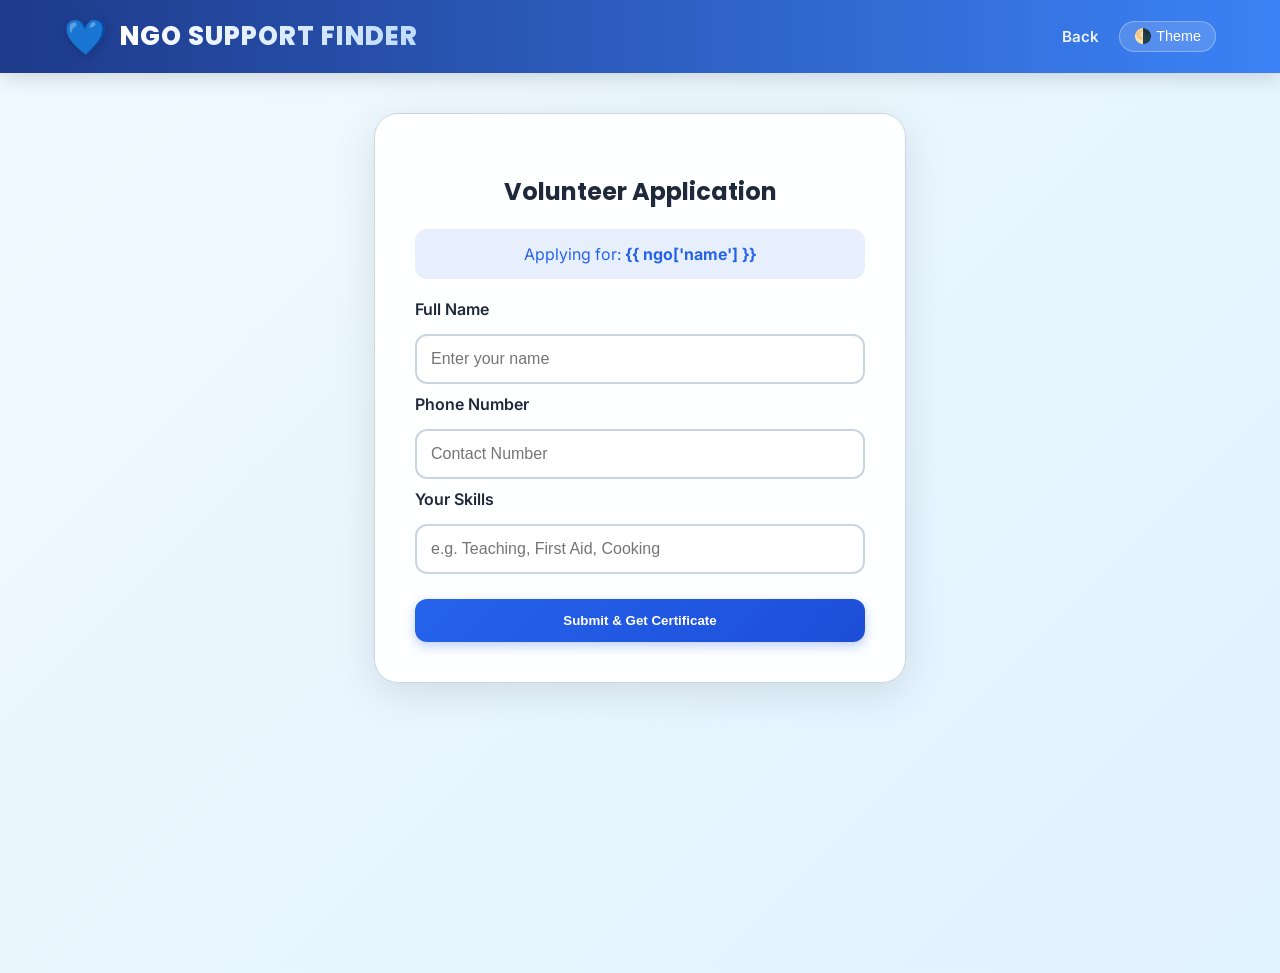
<file: templates/volunteer.html>
<!DOCTYPE html>
<html>
<head>
    <title>Volunteer - NGO Support Finder</title>
    <link rel="stylesheet" href="/static/style.css">
    <script>if(localStorage.getItem('theme') === 'dark') document.body.classList.add('dark-mode');</script>
</head>
<body>
    <header class="modern-header">
        <div class="logo-container">
            <span class="logo-icon">💙</span>
            <span class="logo-text">NGO Support Finder</span>
        </div>
        <nav class="modern-nav">
            <a href="/" class="modern-nav-link">Back</a>
            <button onclick="toggleTheme()" class="theme-toggle-btn">🌗 Theme</button>
        </nav>
    </header>

    <div class="modern-bg">
        <div class="modern-card">
            <h2>Volunteer Application</h2>
            <div style="margin-bottom:20px; padding:15px; background:rgba(37,99,235,0.1); border-radius:12px; color:var(--primary);">
                Applying for: <strong>{{ ngo['name'] }}</strong>
            </div>
            <form method="POST">
                <label style="display:block; text-align:left; font-weight:600; margin-bottom:5px;">Full Name</label>
                <input type="text" name="name" placeholder="Enter your name" required>
                
                <label style="display:block; text-align:left; font-weight:600; margin-bottom:5px;">Phone Number</label>
                <input type="text" name="phone" placeholder="Contact Number" required>
                
                <label style="display:block; text-align:left; font-weight:600; margin-bottom:5px;">Your Skills</label>
                <input type="text" name="skills" placeholder="e.g. Teaching, First Aid, Cooking" required>
                
                <button type="submit" class="modern-btn" style="width:100%; margin-top:15px;">Submit & Get Certificate</button>
            </form>
        </div>
    </div>

    <script>
        function toggleTheme() {
            document.body.classList.toggle('dark-mode');
            localStorage.setItem('theme', document.body.classList.contains('dark-mode') ? 'dark' : 'light');
        }
    </script>
</body>
</html>
</file>
<file: static/style.css>
@import url('https://fonts.googleapis.com/css2?family=Poppins:wght@400;600;800&family=Inter:wght@400;500;600&display=swap');

:root {
    --primary: #2563eb;       /* Modern Blue */
    --secondary: #0ea5e9;     /* Sky Blue */
    --accent: #f59e0b;        /* Amber/Orange */
    --bg-light: linear-gradient(135deg, #f0f9ff 0%, #e0f2fe 100%);
    --card-bg: rgba(255, 255, 255, 0.95);
    --text-main: #1e293b;
    --text-muted: #64748b;
    --header-bg: linear-gradient(90deg, #1e3a8a 0%, #3b82f6 100%);
    --header-text: #ffffff;
    --border-color: #cbd5e1;
}

/* DARK MODE VARIABLES */
body.dark-mode {
    --primary: #60a5fa;
    --secondary: #38bdf8;
    --accent: #fbbf24;
    --bg-light: linear-gradient(135deg, #0f172a 0%, #1e293b 100%);
    --card-bg: rgba(30, 41, 59, 0.95);
    --text-main: #f1f5f9;
    --text-muted: #94a3b8;
    --header-bg: linear-gradient(90deg, #0f172a 0%, #1e293b 100%);
    --header-text: #e2e8f0;
    --border-color: #334155;
}

body, html {
    font-family: 'Inter', sans-serif;
    margin: 0; padding: 0;
    color: var(--text-main);
    transition: background 0.3s, color 0.3s;
}

/* === COOL HEADER === */
.modern-header {
    background: var(--header-bg);
    color: var(--header-text);
    padding: 15px 5%;
    display: flex;
    justify-content: space-between;
    align-items: center;
    box-shadow: 0 4px 20px rgba(0,0,0,0.15);
    position: sticky; top: 0; z-index: 100;
}

.logo-container {
    display: flex;
    align-items: center;
    gap: 12px;
}

.logo-icon {
    font-size: 2.2rem;
    filter: drop-shadow(0 2px 4px rgba(0,0,0,0.2));
}

.logo-text {
    font-family: 'Poppins', sans-serif;
    font-weight: 800;
    font-size: 1.6rem;
    text-transform: uppercase;
    letter-spacing: 1px;
    background: linear-gradient(to right, #fff, #bfdbfe);
    -webkit-background-clip: text;
    background-clip: text;
    -webkit-text-fill-color: transparent;
}

.modern-nav {
    display: flex;
    align-items: center;
    gap: 20px;
}

.modern-nav-link {
    color: rgba(255,255,255,0.9);
    text-decoration: none;
    font-weight: 600;
    font-size: 0.95rem;
    transition: color 0.2s;
}
.modern-nav-link:hover { color: #fff; text-shadow: 0 0 10px rgba(255,255,255,0.5); }

/* Theme Toggle Switch */
.theme-toggle-btn {
    background: rgba(255,255,255,0.15);
    border: 1px solid rgba(255,255,255,0.3);
    color: #fff;
    padding: 6px 14px;
    border-radius: 20px;
    cursor: pointer;
    font-size: 0.9rem;
    transition: all 0.2s;
}
.theme-toggle-btn:hover { background: rgba(255,255,255,0.25); }

/* === MAIN LAYOUT === */
.modern-bg {
    min-height: calc(100vh - 80px);
    background: var(--bg-light);
    display: flex; align-items: flex-start; justify-content: center;
    padding-top: 40px; padding-bottom: 40px;
}

.modern-card {
    background: var(--card-bg);
    border-radius: 24px;
    padding: 40px;
    width: 90%; max-width: 450px;
    box-shadow: 0 10px 40px rgba(0,0,0,0.1);
    border: 1px solid var(--border-color);
    backdrop-filter: blur(10px);
    text-align: center;
    transition: background 0.3s;
}
.modern-card.wide { max-width: 1100px; }

h2, h3 { color: var(--text-main); font-family: 'Poppins', sans-serif; }

/* === FORMS & INPUTS === */
input, select {
    width: 100%; padding: 14px; margin: 10px 0;
    border: 2px solid var(--border-color);
    border-radius: 12px;
    background: var(--card-bg);
    color: var(--text-main);
    font-size: 1rem;
    box-sizing: border-box;
}
input:focus, select:focus {
    outline: none; border-color: var(--primary);
    box-shadow: 0 0 0 4px rgba(37, 99, 235, 0.1);
}

.modern-btn {
    background: linear-gradient(135deg, var(--primary) 0%, #1d4ed8 100%);
    color: #fff; border: none; padding: 14px 28px;
    border-radius: 12px; cursor: pointer; font-weight: 700;
    text-decoration: none; display: inline-block;
    box-shadow: 0 4px 12px rgba(37, 99, 235, 0.3);
    transition: transform 0.2s, box-shadow 0.2s;
}
.modern-btn:hover { transform: translateY(-2px); box-shadow: 0 8px 16px rgba(37, 99, 235, 0.4); }

/* === TABLES === */
.modern-table { width: 100%; border-collapse: separate; border-spacing: 0; margin-top: 25px; }
.modern-table th {
    background: var(--primary); color: #fff; padding: 16px;
    text-align: left; font-weight: 600;
}
.modern-table th:first-child { border-top-left-radius: 12px; }
.modern-table th:last-child { border-top-right-radius: 12px; }

.modern-table td {
    padding: 16px; border-bottom: 1px solid var(--border-color);
    color: var(--text-main); vertical-align: middle;
}
.modern-table tr:last-child td { border-bottom: none; }
.modern-table tr:hover { background: rgba(37, 99, 235, 0.05); }

/* === FEATURES === */
.urgent-badge {
    background: #ef4444; color: white; padding: 4px 10px;
    border-radius: 20px; font-size: 0.75rem; font-weight: 800;
    margin-left: 8px; animation: pulse 2s infinite; display: inline-block;
}
@keyframes pulse { 0% { transform: scale(1); } 50% { transform: scale(1.05); } 100% { transform: scale(1); } }

.impact-banner {
    background: rgba(37, 99, 235, 0.1);
    border: 2px solid var(--primary);
    padding: 20px; border-radius: 16px; margin-bottom: 30px;
}
.impact-count { font-size: 2.5rem; font-weight: 800; color: var(--primary); display: block; }
</file>
